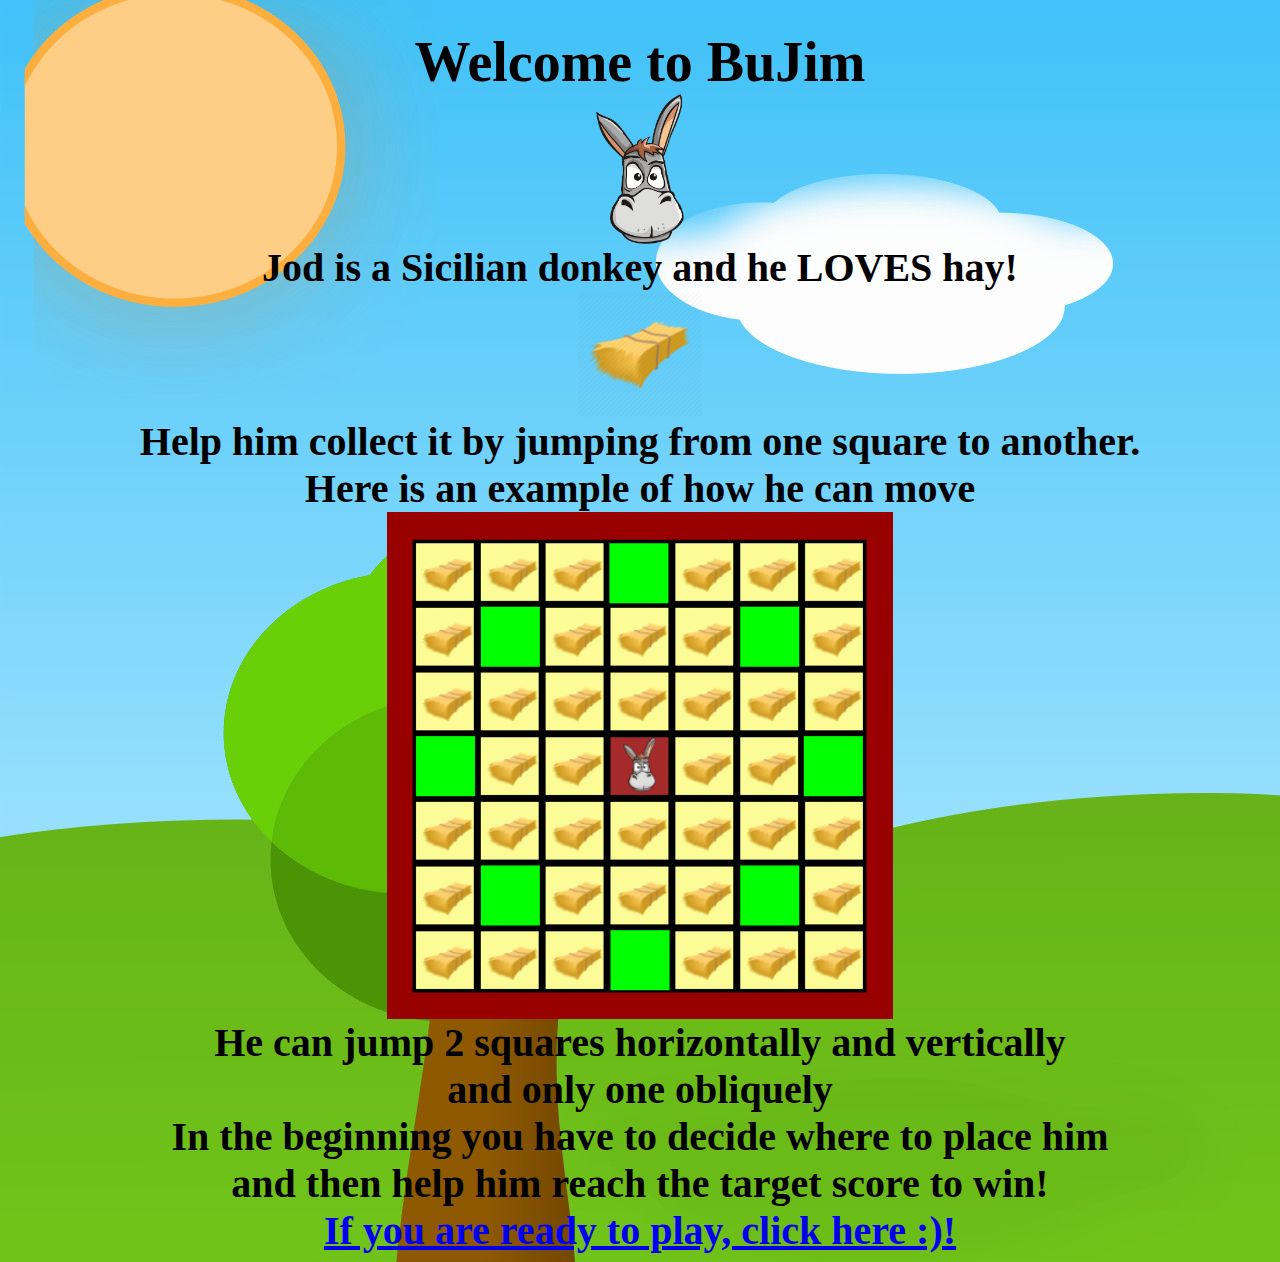
<file: index.html>
<html>
<head>
<meta charset="UTF-8"> 
<title>Bujim'm instructions</title>
<link rel="stylesheet" type="text/css" href="style.css">
<link rel="shortcut icon" type="image/png" href="don.png"/>
</head>
<body>
<audio id="backgroundMusic" autoplay loop>
  <source src="backMus.mp3" type="audio/mpeg">
</audio>
<div class="main_info">Welcome to BuJim <span id="displayLevel"></span></div>
<div class="info"><img src="don.png" width="7%"></div>
<div class="info">Jod is a Sicilian donkey and he LOVES hay!</div>
<div class="info"><img src="hay.png" width="10%"></div>
<div class="info">Help him collect it by jumping from one square to another. <br /> 
Here is an example of how he can move</div>
<div class="info"><img src="jodmoves.png" width="40%"></div>
<div class="info">He can jump 2 squares horizontally and vertically <br /> 
and only one obliquely</div>
<div class="info">In the beginning you have to decide where to place him <br /> 
and then help him reach the target score to win!<br /> 
<a href="game.html">If you are ready to play, click here :)! </a>
</div>
<script>
document.getElementById("target").innerHTML = WinScore;
document.getElementById("displayLevel").innerHTML = level;
</script>

</audio>
</body>
</html>
</file>
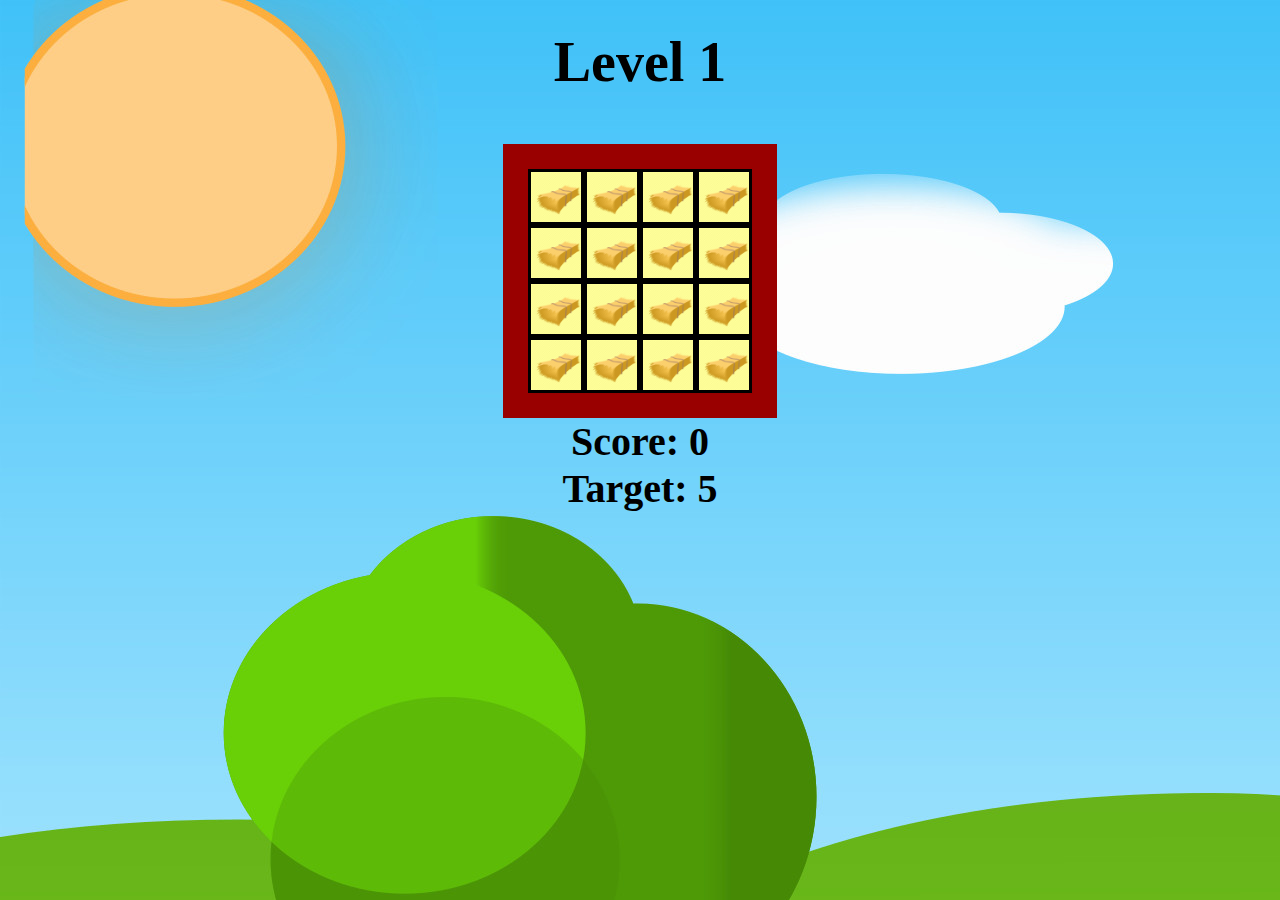
<file: game.html>
<html>
<head>
<meta charset="UTF-8"> 
<title>Bujim</title>
<link rel="stylesheet" type="text/css" href="style.css">
<link rel="shortcut icon" type="image/png" href="don.png"/>
</head>
<body>
<audio id="backgroundMusic" autoplay loop>
  <source src="backMus.mp3" type="audio/mpeg">
</audio>
<div class="main_info">Level <span id="displayLevel">0</span></div>
<div class="board" id="board" style="width: 60px; height: 60px;">
<script src="gameEngine.js"> </script>
<script src="levelCalculator.js"> </script>
<script>

</script>

</div>
<div class="info">Score: <span id="score">0</span></div>
<div class="info">Target: <span id="target">0</span></div>
<script>
document.getElementById("target").innerHTML = WinScore;
document.getElementById("displayLevel").innerHTML = level;
</script>
<br />
<audio id="victory" visibility="hidden">
  <source src="victory.mp3" type="audio/mpeg">
</audio>
<audio id="lost" visibility="hidden">
  <source src="lost.mp3" type="audio/mpeg">
</audio>
</body>
</html>
</file>
<file: style.css>
body {
 background-image: url("farm.jpg");
 background-color: #cccccc;
}


.board {
	margin-top: 50px;
    margin-left: auto;
	margin-right: auto;
    border: 25px solid #990000;
}

.square {
    float: left;
    width: 50px;
    height: 50px;
	border-style: solid;
    background-color: #ffff99;
    font-size:50px;
    text-align:center;
    display: table-cell;
    vertical-align:middle;
}

.don {
  margin-left: auto;
  margin-right: auto;
  width: 50%;
}

.info {
	font-weight: bold; 
	font-size: 40px;
	text-align:center;
}

.main_info {
	margin-top: 30px;
	font-weight: bold; 
	font-size: 56px;
	text-align:center;
}
</file>
